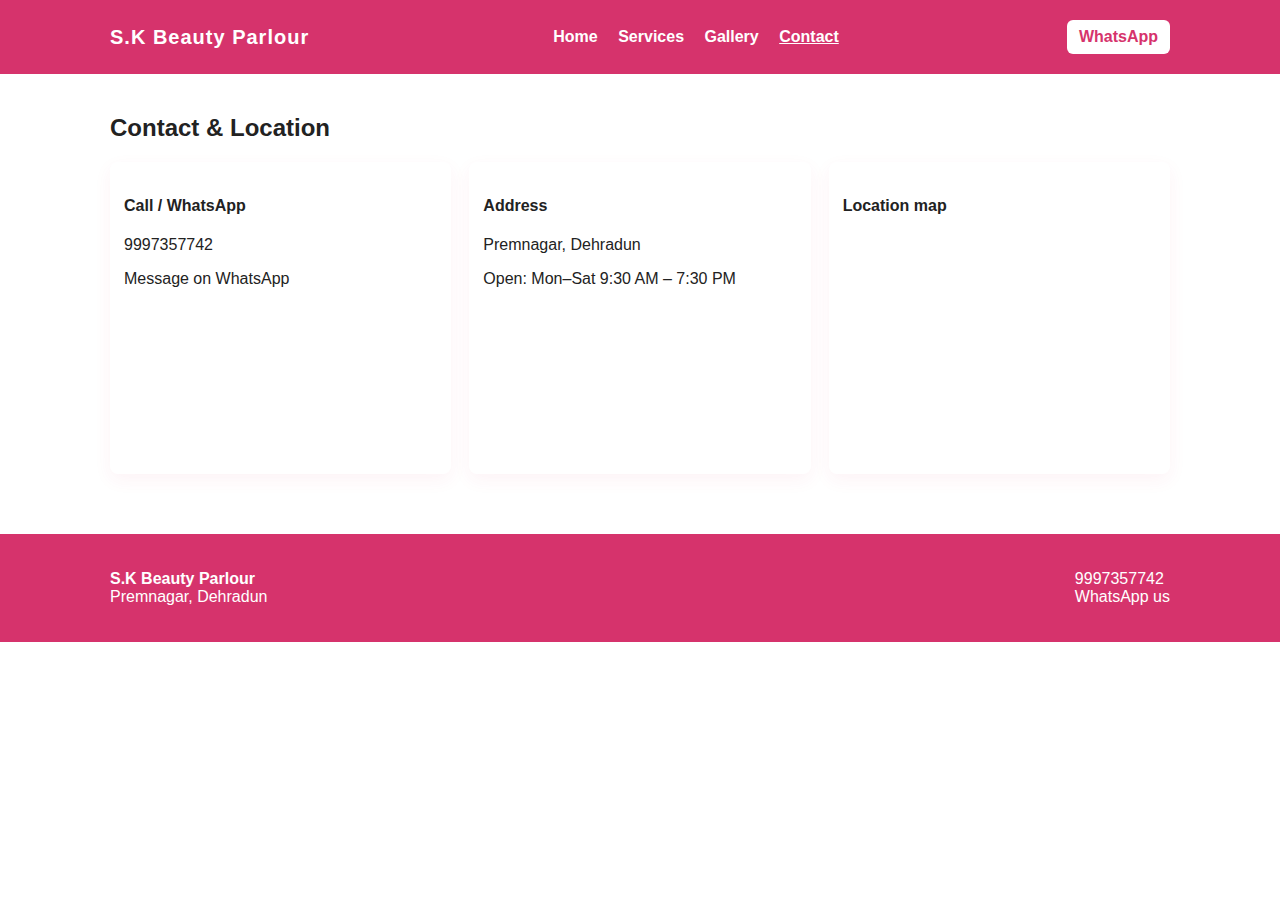
<file: contact.html>
<!DOCTYPE html>
<html lang="en">
<head>
  <meta charset="utf-8" />
  <meta name="viewport" content="width=device-width,initial-scale=1" />
  <title>Contact — S.K Beauty Parlour</title>
  <link rel="stylesheet" href="styles.css" />
</head>
<body>
  <header class="site-header">
    <div class="wrap header-inner">
      <div class="brand">
        <h1>S.K Beauty Parlour</h1>
      </div>
      <nav class="main-nav">
        <a href="index.html">Home</a>
        <a href="services.html">Services</a>
        <a href="gallery.html">Gallery</a>
        <a href="contact.html" class="active">Contact</a>
      </nav>
      <a class="whatsapp-cta" href="https://wa.me/919997357742" target="_blank" rel="noopener">WhatsApp</a>
    </div>
  </header>

  <main class="wrap contact-page">
    <h2>Contact & Location</h2>

    <div class="contact-grid">
      <div class="contact-card">
        <h4>Call / WhatsApp</h4>
        <a href="tel:9997357742" class="big-link">9997357742</a>
        <p><a href="https://wa.me/919997357742" target="_blank" rel="noopener">Message on WhatsApp</a></p>
      </div>

      <div class="contact-card">
        <h4>Address</h4>
        <p>Premnagar, Dehradun</p>
        <p>Open: Mon–Sat 9:30 AM – 7:30 PM</p>
      </div>

      <div class="contact-card full">
        <h4>Location map</h4>
        <!-- Simple embed; replace the src with your own Google Maps share link if you prefer -->
        <iframe
          src="https://www.google.com/maps?q=Premnagar%20Dehradun&output=embed"
          loading="lazy" referrerpolicy="no-referrer-when-downgrade" style="border:0;width:100%;height:220px;"></iframe>
      </div>
    </div>
  </main>

  <footer class="site-footer">
    <div class="wrap footer-inner">
      <div>
        <strong>S.K Beauty Parlour</strong><br />
        Premnagar, Dehradun
      </div>
      <div>
        <a href="tel:9997357742">9997357742</a><br/>
        <a href="https://wa.me/919997357742" target="_blank" rel="noopener">WhatsApp us</a>
      </div>
    </div>
  </footer>

  <script src="script.js"></script>
</body>
</html>
</file>
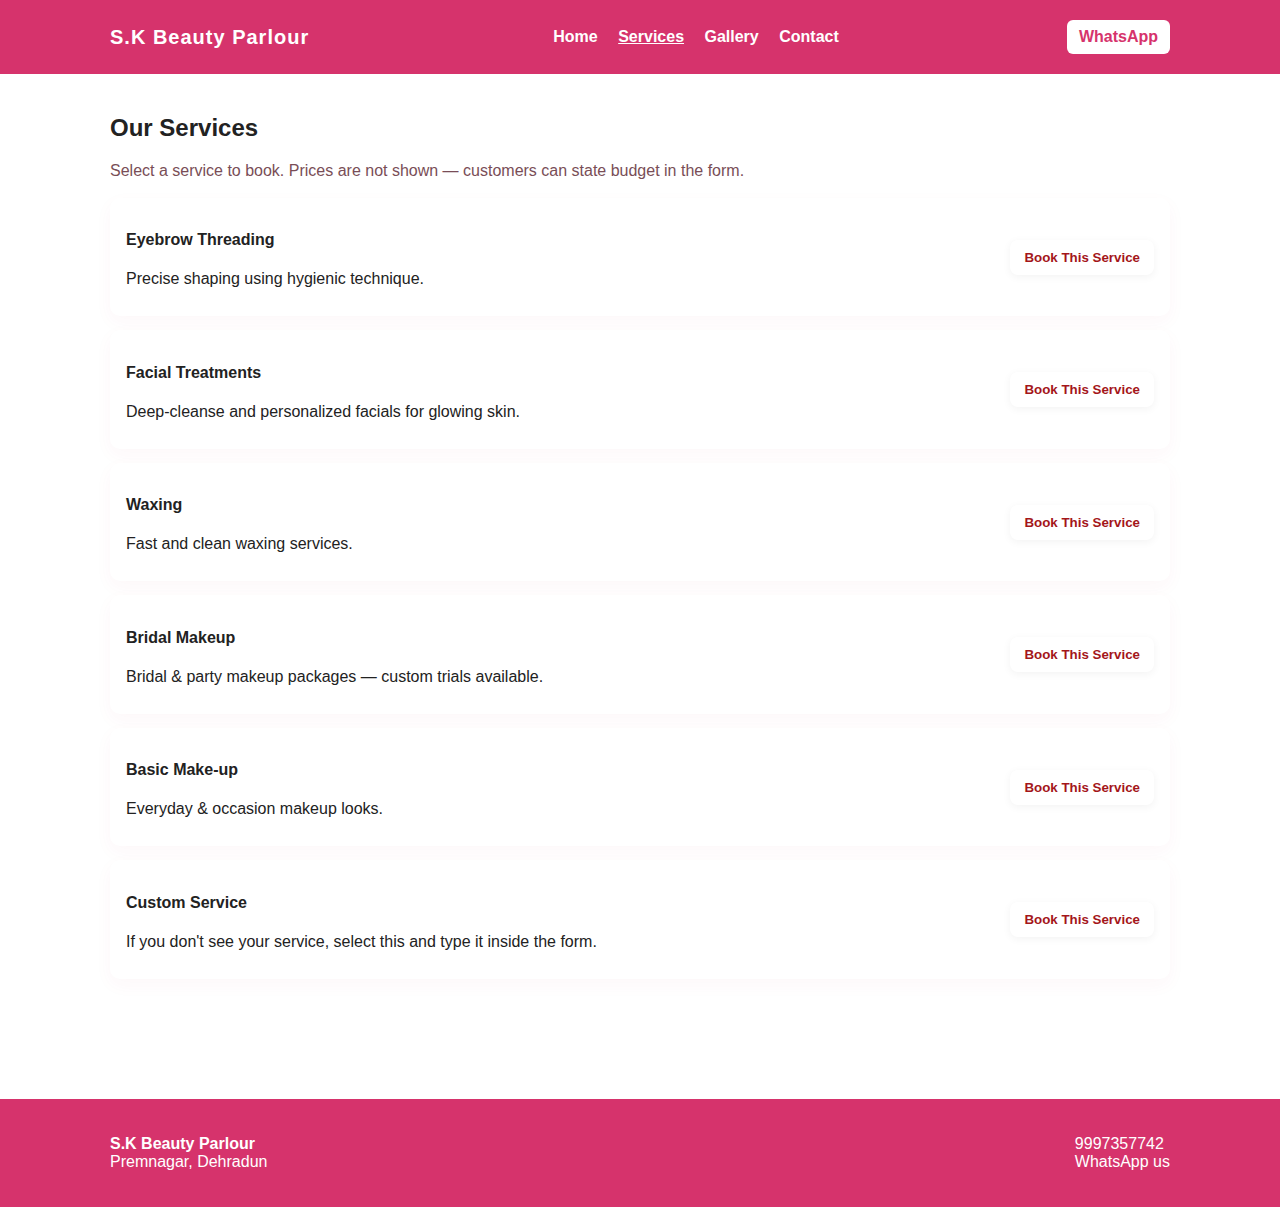
<file: services.html>
<!DOCTYPE html>
<html lang="en">
<head>
  <meta charset="utf-8" />
  <meta name="viewport" content="width=device-width,initial-scale=1" />
  <title>Services — S.K Beauty Parlour</title>
  <link rel="stylesheet" href="styles.css" />
</head>
<body>
  <header class="site-header">
    <div class="wrap header-inner">
      <div class="brand">
        <h1>S.K Beauty Parlour</h1>
      </div>
      <nav class="main-nav">
        <a href="index.html">Home</a>
        <a href="services.html" class="active">Services</a>
        <a href="gallery.html">Gallery</a>
        <a href="contact.html">Contact</a>
      </nav>
      <a class="whatsapp-cta" href="https://wa.me/919997357742" target="_blank" rel="noopener">WhatsApp</a>
    </div>
  </header>

  <main class="wrap">
    <h2>Our Services</h2>
    <p class="small-muted">Select a service to book. Prices are not shown — customers can state budget in the form.</p>

    <ul class="service-list">
      <li class="service-item">
        <div>
          <h4>Eyebrow Threading</h4>
          <p>Precise shaping using hygienic technique.</p>
        </div>
        <div class="service-actions">
          <button class="btn" onclick="openBooking('Eyebrow Threading')">Book This Service</button>
        </div>
      </li>

      <li class="service-item">
        <div>
          <h4>Facial Treatments</h4>
          <p>Deep-cleanse and personalized facials for glowing skin.</p>
        </div>
        <div class="service-actions">
          <button class="btn" onclick="openBooking('Facial Treatments')">Book This Service</button>
        </div>
      </li>

      <li class="service-item">
        <div>
          <h4>Waxing</h4>
          <p>Fast and clean waxing services.</p>
        </div>
        <div class="service-actions">
          <button class="btn" onclick="openBooking('Waxing')">Book This Service</button>
        </div>
      </li>

      <li class="service-item">
        <div>
          <h4>Bridal Makeup</h4>
          <p>Bridal & party makeup packages — custom trials available.</p>
        </div>
        <div class="service-actions">
          <button class="btn" onclick="openBooking('Bridal Makeup')">Book This Service</button>
        </div>
      </li>

      <li class="service-item">
        <div>
          <h4>Basic Make-up</h4>
          <p>Everyday & occasion makeup looks.</p>
        </div>
        <div class="service-actions">
          <button class="btn" onclick="openBooking('Basic Make-up')">Book This Service</button>
        </div>
      </li>

      <li class="service-item">
        <div>
          <h4>Custom Service</h4>
          <p>If you don't see your service, select this and type it inside the form.</p>
        </div>
        <div class="service-actions">
          <button class="btn" onclick="openBooking('Custom Service')">Book This Service</button>
        </div>
      </li>
    </ul>
  </main>

  <!-- booking popup re-used from index -->
  <div class="popup-overlay" id="popupBooking" aria-hidden="true">
    <div class="popup">
      <button class="close" onclick="closeBooking()" aria-label="Close">&times;</button>
      <h3>Book a Slot</h3>
      <form id="bookingForm" onsubmit="submitBooking(event)" class="booking-form">
        <label>
          Your name *
          <input id="customerName" name="customerName" required />
        </label>
        <label>
          Phone number * (10 digits)
          <input id="customerPhone" name="customerPhone" pattern="[0-9]{10}" required />
        </label>
        <label>
          Service *
          <input id="serviceType" name="serviceType" readonly required />
        </label>
        <label>
          Budget (optional)
          <input id="budget" name="budget" placeholder="e.g. 500" />
        </label>
        <div class="form-actions">
          <button type="submit" class="btn primary">Send via WhatsApp</button>
          <button type="button" class="btn ghost" onclick="closeBooking()">Cancel</button>
        </div>
      </form>
    </div>
  </div>

  <footer class="site-footer">
    <div class="wrap footer-inner">
      <div>
        <strong>S.K Beauty Parlour</strong><br />
        Premnagar, Dehradun
      </div>
      <div>
        <a href="tel:9997357742">9997357742</a><br/>
        <a href="https://wa.me/919997357742" target="_blank" rel="noopener">WhatsApp us</a>
      </div>
    </div>
  </footer>

  <script src="script.js"></script>
</body>
</html>
</file>
<file: styles.css>
/* ---------- Simple reset ---------- */
* { box-sizing: border-box; }
html,body { margin:0; padding:0; font-family: 'Segoe UI', Tahoma, Geneva, Verdana, sans-serif; color:#222; }
a { color:inherit; text-decoration:none; }

/* ---------- Layout helpers ---------- */
.wrap { max-width:1100px; margin:0 auto; padding:20px; }
.header-inner, .footer-inner { display:flex; align-items:center; justify-content:space-between; gap:20px; }

/* ---------- Header ---------- */
.site-header { background: #d6336c; color:#fff; position:sticky; top:0; z-index:50; }
.brand h1 { margin:0; font-size:20px; letter-spacing:1px; }
.brand .tagline { margin:0; font-size:12px; opacity:0.95; }
.main-nav a { margin-left:16px; color:#fff; font-weight:600; }
.main-nav a.active { text-decoration:underline; }
.whatsapp-cta { background:#fff; color:#d6336c; padding:8px 12px; border-radius:6px; font-weight:700; }

/* ---------- Hero ---------- */
.hero { background: linear-gradient(180deg, #fff0f6 0%, #fff 100%); padding:28px 0; }
.hero-inner { display:flex; gap:24px; align-items:center; }
.hero-text h2 { margin:0 0 10px 0; color:#8b0f1a; font-size:26px; }
.hero-text p { margin:0 0 16px 0; color:#5a1e2a; }
.hero-actions .btn { margin-right:10px; }
.hero-image img { width:320px; max-width:40vw; border-radius:12px; box-shadow:0 6px 18px rgba(214,51,108,0.15); }

/* ---------- Buttons ---------- */
.btn { display:inline-block; padding:10px 14px; border-radius:8px; cursor:pointer; border:0; font-weight:700; background:#fff; color:#a4161a; box-shadow:0 2px 8px rgba(0,0,0,0.05); }
.btn.primary { background:#d6336c; color:#fff; }
.btn.ghost { background:transparent; color:#a4161a; border:2px solid rgba(164,22,26,0.06); }
.btn.small { padding:8px 12px; font-size:14px; }

/* ---------- Sections ---------- */
.about { background:#fff; border-radius:8px; padding:18px; box-shadow:0 4px 12px rgba(214,51,108,0.06); margin-top:12px; }
.services-preview .cards { display:flex; gap:16px; flex-wrap:wrap; margin-top:12px; }
.card { background:#fff; padding:16px; border-radius:10px; flex:1 1 260px; box-shadow:0 6px 18px rgba(214,51,108,0.06); }

/* ---------- Service list ---------- */
.service-list { list-style:none; padding:0; margin:18px 0 60px 0; display:grid; gap:14px; }
.service-item { display:flex; justify-content:space-between; align-items:center; background:#fff; border-radius:10px; padding:12px 16px; box-shadow:0 6px 18px rgba(214,51,108,0.04); }
.small-muted { color:#6b3a45; opacity:0.9; }

/* ---------- CTA strip ---------- */
.strip { background:#f9e6ef; padding:22px 0; margin-top:10px; }
.cta-inner { display:flex; justify-content:space-between; align-items:center; }

/* ---------- Footer ---------- */
.site-footer { background:#d6336c; color:#fff; padding:16px 0; margin-top:40px; }

/* ---------- Popup booking ---------- */
.popup-overlay { display:none; position:fixed; inset:0; background:rgba(0,0,0,0.6); justify-content:center; align-items:center; z-index:200; }
.popup { background:#fff; width:100%; max-width:420px; border-radius:12px; padding:18px; position:relative; box-shadow:0 20px 40px rgba(0,0,0,0.25); }
.popup .close { position:absolute; right:10px; top:6px; background:none; border:none; font-size:26px; color:#d6336c; cursor:pointer; }
.booking-form label { display:block; margin-bottom:10px; font-weight:600; color:#8b0f1a; }
.booking-form input { width:100%; padding:10px; border-radius:8px; border:1.2px solid #e8b0c2; margin-top:6px; }

/* ---------- Gallery ---------- */
.gallery-grid { display:grid; grid-template-columns: repeat(auto-fit,minmax(180px,1fr)); gap:12px; margin-top:12px; }
.gallery-grid img { width:100%; height:160px; object-fit:cover; border-radius:8px; cursor:pointer; box-shadow:0 8px 20px rgba(214,51,108,0.06); }

/* ---------- Lightbox ---------- */
.lightbox { display:none; position:fixed; inset:0; background:rgba(0,0,0,0.8); justify-content:center; align-items:center; z-index:300; }
.lightbox img { max-width:92%; max-height:86%; border-radius:8px; }

/* ---------- Contact ---------- */
.contact-grid { display:grid; grid-template-columns:repeat(auto-fit,minmax(220px,1fr)); gap:18px; margin-top:12px; }
.contact-card { background:#fff; padding:14px; border-radius:8px; box-shadow:0 6px 18px rgba(214,51,108,0.06); }

/* ---------- Responsiveness ---------- */
@media (max-width:880px) {
  .hero-inner { flex-direction:column-reverse; text-align:center; }
  .header-inner, .footer-inner { flex-direction:column; gap:8px; text-align:center; }
  .main-nav a { margin-left:8px; display:inline-block; margin-top:6px; }
}
</file>
